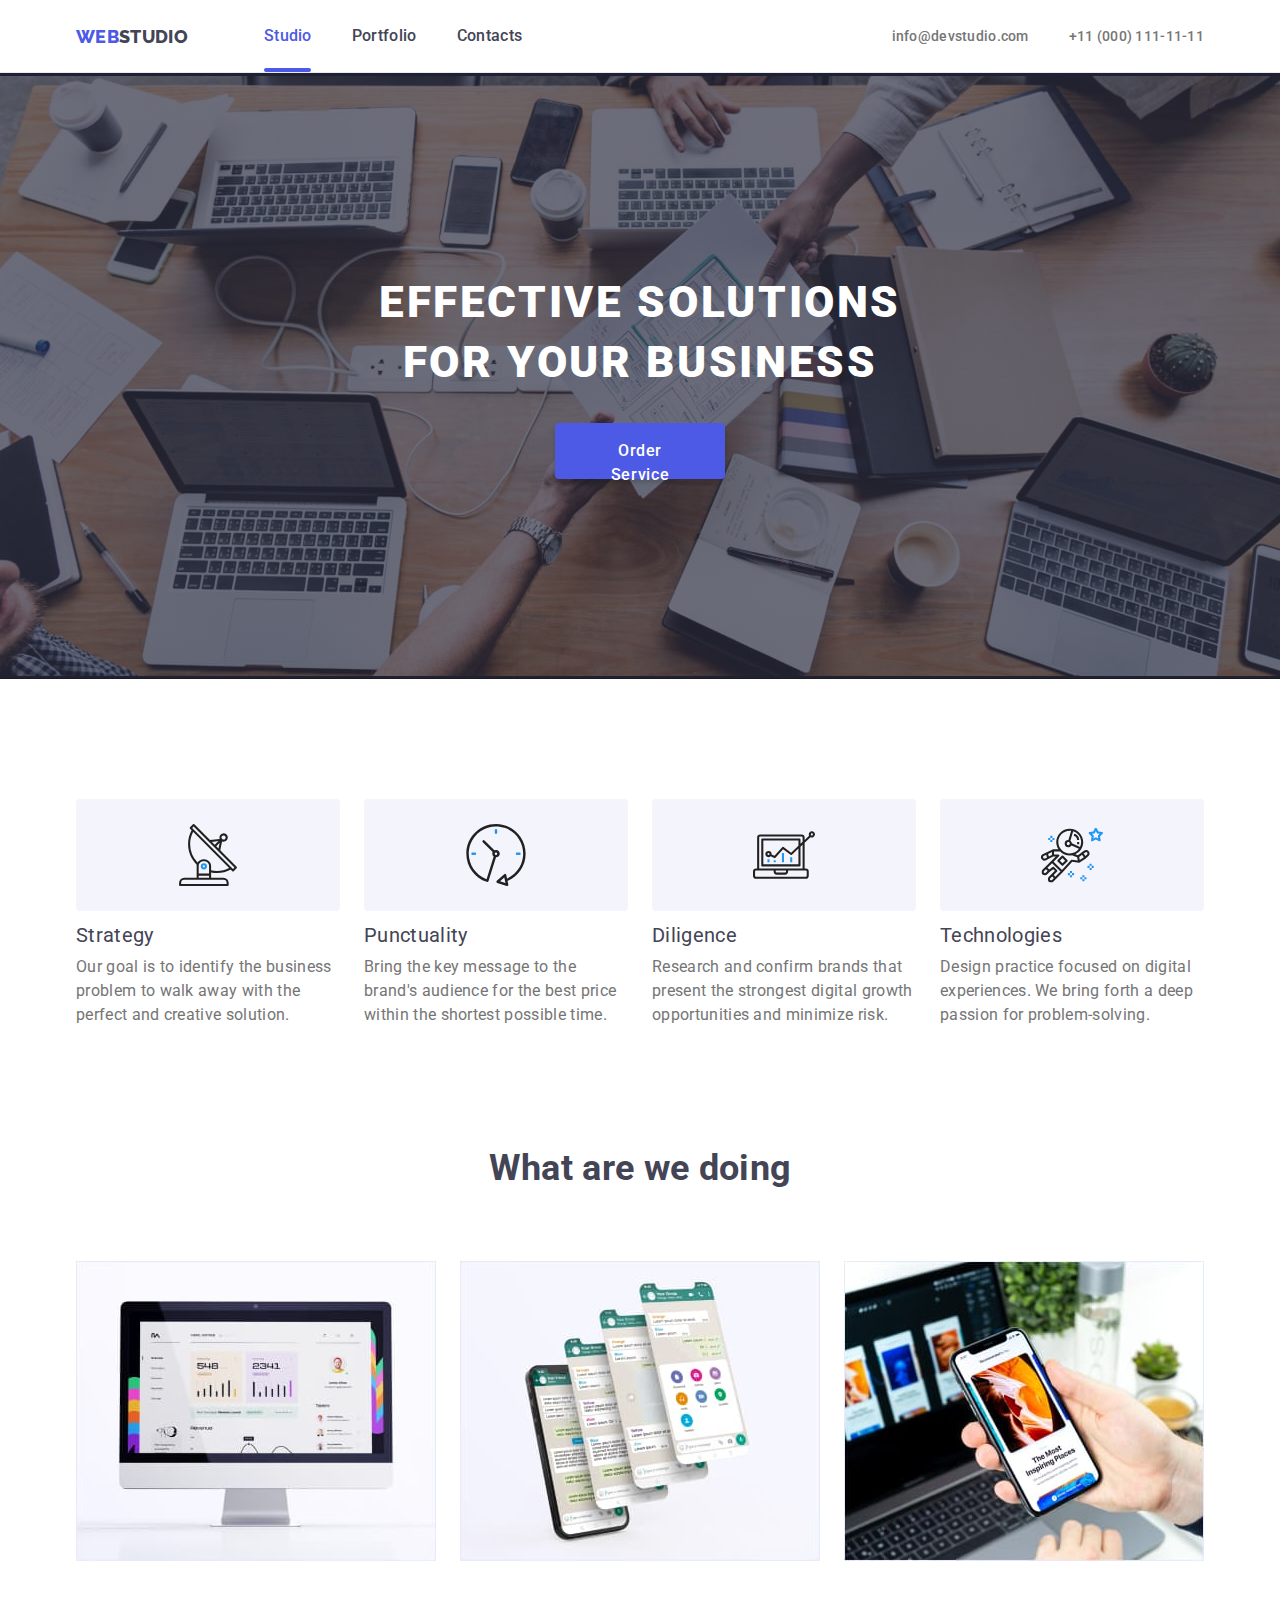
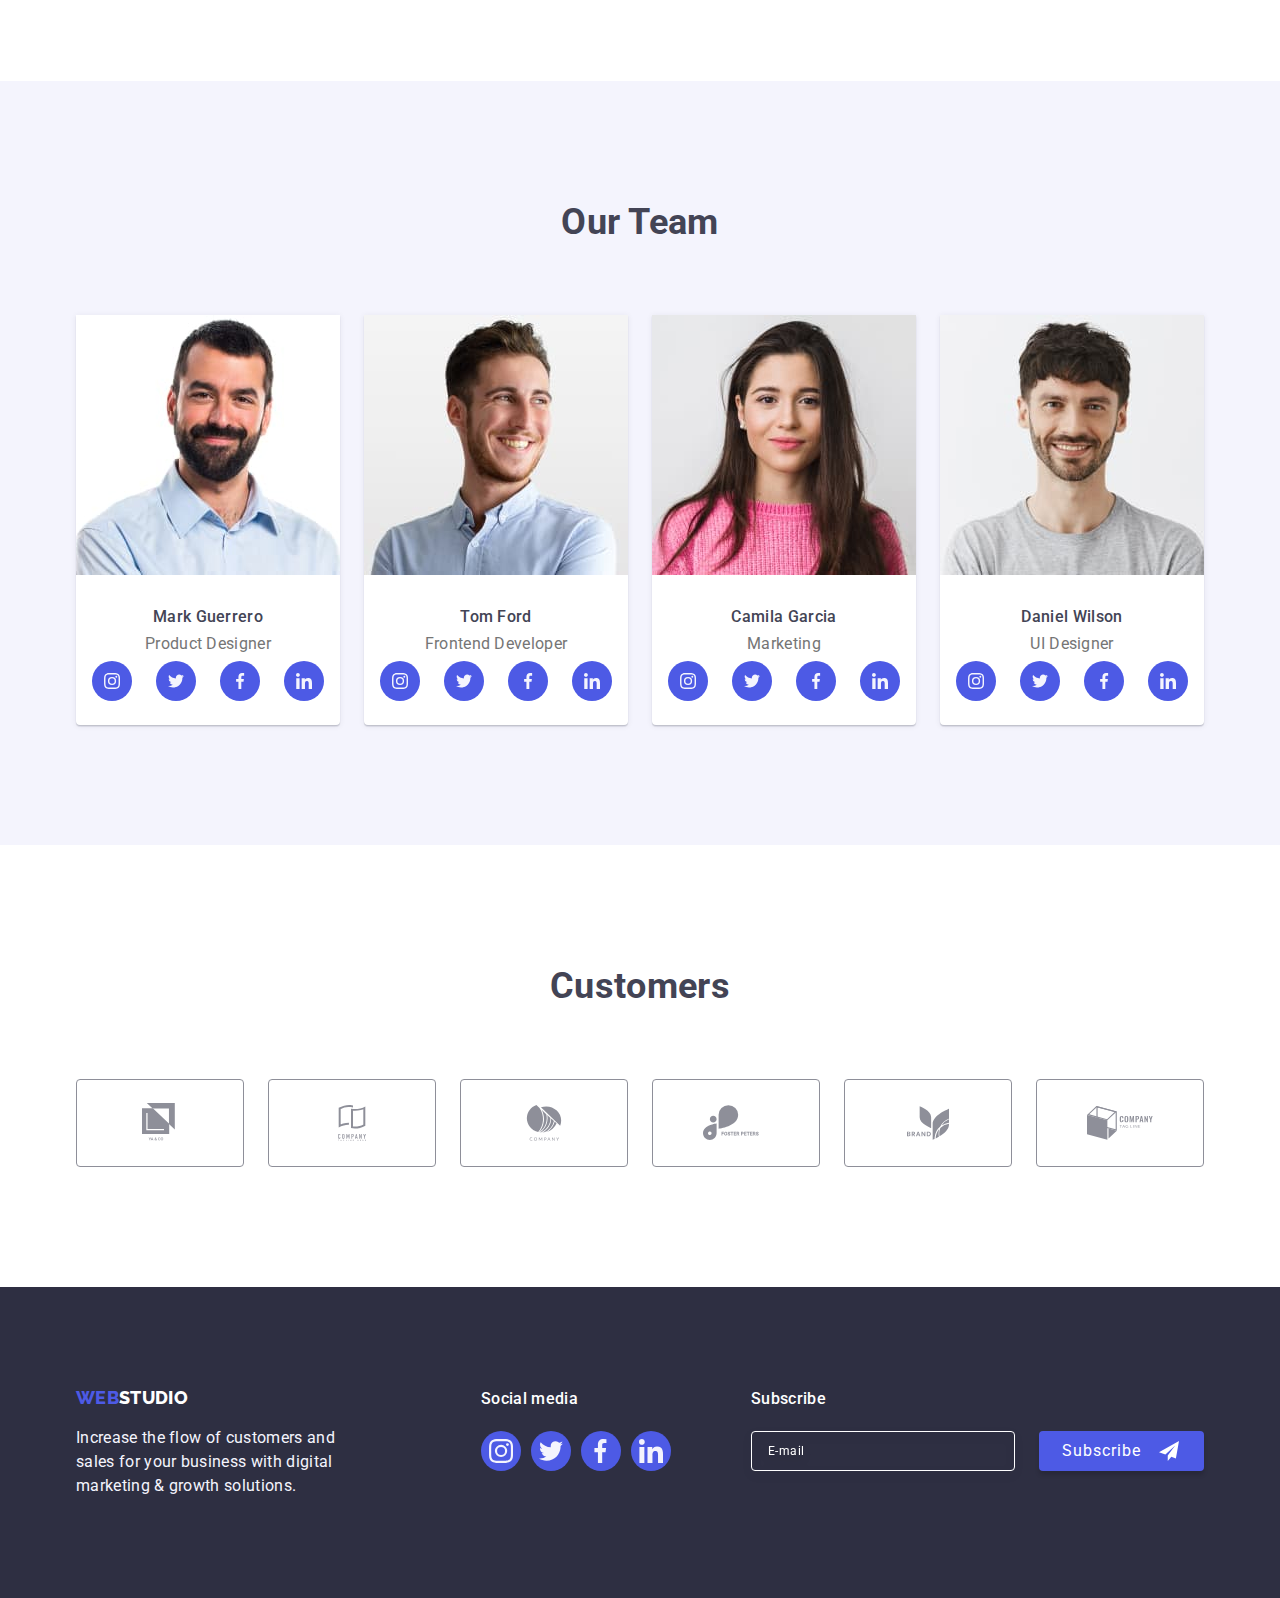
<file: index.html>
<!DOCTYPE html>
<html lang="en">
  <head>
    <meta charset="UTF-8" />
    <meta name="viewport" content="width=device-width, initial-scale=1.0" />
    <title>Web studio</title>
    <link rel="stylesheet" href="./css/main.min.css" />
    <link href="https://fonts.googleapis.com/css2?family=Raleway:wght@800&family=Roboto:wght@400;500;700&display=swap"
      rel="stylesheet">
  </head>

  <body>
    <!-- Хедер -->
    <header class="header">
      <div class="header-wrapper conteiner">
        <div class="logo">
          <a class="link" href="./index.html" lang="en">
            <span class="first-part-logo">WEB</span><span class="second-part-logo">STUDIO</span>
          </a>
        </div>
        <nav>
          <ul class="navigation-list list">
            <li class="navigation-list-item list">
              <a
                class="navigation-list-link navigation-studio link"
                href="./index.html"
                >Studio</a
              >
            </li>
            <li class="navigation-list-item list">
              <a class="navigation-list-link link" href="./portfolio.html"
                >Portfolio</a
              >
            </li>
            <li class="navigation-list-item list">
              <a class="navigation-list-link link" href="">Contacts</a>
            </li>
          </ul>
        </nav>
        <ul class="contact-with-us-list list">
          <li class="contact-with-us-item list">
            <a
              class="contact-with-us-mail link"
              href="mailto:info@devstudio.com"
            >
              <!-- <svg class="icon-envelope-2">
                <use href="./images/sprite-svg.svg#icon-envelope-2"></use>
              </svg> -->
              info@devstudio.com
            </a>
          </li>
          <li class="contact-with-us-item list">
            <a class="contact-with-us-phone link" href="tel:+11(000)111-11-11">
              <!-- <svg class="icon-smartphone-2">
                <use href="./images/sprite-svg.svg#icon-smartphone-2"></use>
              </svg> -->
              +11 (000) 111-11-11</a
            >
          </li>
        </ul>
      </div>
    </header>

    <main>
      <!-- Секция: HERO -  Презентация Веб-студии -->
      <section class="hero">
        <div class="conteiner">
          <h1 class="hero-titlel">
            Effective Solutions <br />
            for Your Business
          </h1>
          <button data-modal-open class="order-btn" type="button">
            Order Service
          </button>
        </div>
      </section>

      <!-- Секция: Приемущества Веб-студии -->
      <section class="advantages-websdudio">
        <div class="conteiner">
          <h2 class="title" hidden>Приемущества компании Web studio</h2>
          <ul class="advantages-list list">
            <li class="advantages-list-item">
              <svg class="icon-antenna">
                <use href="./images/sprite-svg.svg#icon-antenna"></use>
              </svg>
              <h3 class="advantages-list-title list">
                Strategy
              </h3>
              <p class="advantages-description">
                Our goal is to identify the business problem to walk away with the perfect and creative solution.
              </p>
            </li>
            <li class="advantages-list-item">
              <svg class="icon-clock">
                <use href="./images/sprite-svg.svg#icon-clock"></use>
              </svg>
              <h3 class="advantages-list-title list">
                Punctuality
              </h3>
              <p class="advantages-description">
                Bring the key message to the brand's audience for the best price within the shortest possible time.
              </p>
            </li>
            <li class="advantages-list-item">
              <svg class="icon-diagram">
                <use href="./images/sprite-svg.svg#icon-diagram"></use>
              </svg>
              <h3 class="advantages-list-title list">
                Diligence
              </h3>
              <p class="advantages-description">
                Research and confirm brands that present the strongest digital growth opportunities and minimize risk.
              </p>
            </li>
            <li class="advantages-list-item">
              <svg class="icon-astronaut">
                <use href="./images/sprite-svg.svg#icon-astronaut"></use>
              </svg>
              <h3 class="advantages-list-title list">
                Technologies
              </h3>
              <p class="advantages-description">
                Design practice focused on digital experiences. We bring forth a deep passion for problem-solving.
              </p>
            </li>
          </ul>
        </div>
      </section>
      <!-- Секция: Веб-студии Чем мы занимаемся-->
      <section class="services">
        <div class="conteiner">
          <h2 class="title">What are we doing</h2>
          <ul class="services-list list">
            <li class="services-list-item">
              <img
                src="./images/img 1.jpg"
                width="360"
                alt="Фото ноутбука"
              />
              <!-- <p class="services-list-item-description"> -->
                <!-- Десктопные приложения
              </p> -->
            </li>
            <li class="services-list-item">
              <img
                src="./images/img 2.jpg"
                width="360"
                alt="Фото смартфона"
              />
              <!-- <p class="services-list-item-description">Мобильные приложения</p> -->
            </li>
            <li class="services-list-item">
              <img
                src="./images/img 3.jpg"
                width="360"
                alt="Фото монитора с изображение сайта"
              />
              <!-- <p class="services-list-item-description">Дизайнерские решения</p> -->
            </li>
          </ul>
        </div>
      </section>

      <!-- Секция: Веб-студии Наша команда-->
      <section class="our-team">
        <div class="conteiner">
          <h2 class="title">Our Team</h2>
          <ul class="our-team-list list">
            <li class="our-team-list-item list">
              <img
                class="manager-photo"
                src="./images/Our team/1_Mark Guerrero.jpg"
                width="264"
                alt="Photo Mark Guerrero"
              />
              <h3 class="our-team-list-item-name">Mark Guerrero</h3>
              <p class="our-team-list-item-position" lang="en">
                Product Designer
              </p>
              <ul class="team-social-links-list list">
                <li class="team-social-link">
                  <a
                    class="team-social-links-items"
                    href=""
                    aria-label="Иконка Инстаграма"
                    ><svg class="icon-instagram-grey">
                      <use
                        href="./images/sprite-svg.svg#icon-instagram-grey"
                      ></use></svg
                  ></a>
                </li>
                <li class="team-social-link">
                  <a
                    class="team-social-links-items"
                    aria-label="Иконка Твитера"
                  >
                    <svg class="icon-twitter-grey">
                      <use
                        href="./images/sprite-svg.svg#icon-twitter-grey"
                      ></use>
                    </svg>
                  </a>
                </li>
                <li class="team-social-link">
                  <a
                    class="team-social-links-items"
                    href=""
                    aria-label="Иконка Фейсбука"
                  >
                    <svg class="icon-facebook-grey">
                      <use
                        href="./images/sprite-svg.svg#icon-facebook-grey"
                      ></use>
                    </svg>
                  </a>
                </li>
                <li class="team-social-link">
                  <a
                    class="team-social-links-items"
                    href=""
                    aria-label="Иконка Линктина"
                  >
                    <svg class="icon-linkedin-grey">
                      <use
                        href="./images/sprite-svg.svg#icon-linkedin-grey"
                      ></use>
                    </svg>
                  </a>
                </li>
              </ul>
            </li>

            <li class="our-team-list-item">
              <img
                class="manager-photo"
                src="./images/Our team/2_Tom Ford.jpg"
                width="264"
                alt="Photo Tom Ford"
              />
              <h3 class="our-team-list-item-name">Tom Ford</h3>
              <p class="our-team-list-item-position" lang="en">
                Frontend Developer
              </p>
              <ul class="team-social-links-list list">
                <li class="team-social-link">
                  <a
                    class="team-social-links-items"
                    href=""
                    aria-label="Иконка Инстаграма"
                    ><svg class="icon-instagram-grey">
                      <use
                        href="./images/sprite-svg.svg#icon-instagram-grey"
                      ></use></svg
                  ></a>
                </li>
                <li class="team-social-link">
                  <a
                    class="team-social-links-items"
                    aria-label="Иконка Твитера"
                  >
                    <svg class="icon-twitter-grey">
                      <use
                        href="./images/sprite-svg.svg#icon-twitter-grey"
                      ></use>
                    </svg>
                  </a>
                </li>
                <li class="team-social-link">
                  <a
                    class="team-social-links-items"
                    href=""
                    aria-label="Иконка Фейсбука"
                  >
                    <svg class="icon-facebook-grey">
                      <use
                        href="./images/sprite-svg.svg#icon-facebook-grey"
                      ></use>
                    </svg>
                  </a>
                </li>
                <li class="team-social-link">
                  <a
                    class="team-social-links-items"
                    href=""
                    aria-label="Иконка Линктина"
                  >
                    <svg class="icon-linkedin-grey">
                      <use
                        href="./images/sprite-svg.svg#icon-linkedin-grey"
                      ></use>
                    </svg>
                  </a>
                </li>
              </ul>
            </li>
            <li class="our-team-list-item">
              <img
                class="manager-photo"
                src="./images/Our team/3_Camila Garcia.jpg"
                width="264"
                alt="Photo Camila Garcia"
              />
              <h3 class="our-team-list-item-name">Camila Garcia</h3>
              <p class="our-team-list-item-position" lang="en">Marketing</p>
              <ul class="team-social-links-list list">
                <li class="team-social-link">
                  <a
                    class="team-social-links-items"
                    href=""
                    aria-label="Иконка Инстаграма"
                    ><svg class="icon-instagram-grey">
                      <use
                        href="./images/sprite-svg.svg#icon-instagram-grey"
                      ></use></svg
                  ></a>
                </li>
                <li class="team-social-link">
                  <a
                    class="team-social-links-items"
                    aria-label="Иконка Твитера"
                  >
                    <svg class="icon-twitter-grey">
                      <use
                        href="./images/sprite-svg.svg#icon-twitter-grey"
                      ></use>
                    </svg>
                  </a>
                </li>
                <li class="team-social-link">
                  <a
                    class="team-social-links-items"
                    href=""
                    aria-label="Иконка Фейсбука"
                  >
                    <svg class="icon-facebook-grey">
                      <use
                        href="./images/sprite-svg.svg#icon-facebook-grey"
                      ></use>
                    </svg>
                  </a>
                </li>
                <li class="team-social-link">
                  <a
                    class="team-social-links-items"
                    href=""
                    aria-label="Иконка Линктина"
                  >
                    <svg class="icon-linkedin-grey">
                      <use
                        href="./images/sprite-svg.svg#icon-linkedin-grey"
                      ></use>
                    </svg>
                  </a>
                </li>
              </ul>
            </li>
            <li class="our-team-list-item">
              <img
                class="manager-photo"
                src="./images/Our team/4_Daniel Wilson.jpg"
                width="264"
                alt="Photo Daniel Wilson"
              />
              <h3 class="our-team-list-item-name">Daniel Wilson</h3>
              <p class="our-team-list-item-position" lang="en">UI Designer</p>
              <ul class="team-social-links-list list">
                <li class="team-social-link">
                  <a
                    class="team-social-links-items"
                    href=""
                    aria-label="Иконка Инстаграма"
                    ><svg class="icon-instagram-grey">
                      <use
                        href="./images/sprite-svg.svg#icon-instagram-grey"
                      ></use></svg
                  ></a>
                </li>
                <li class="team-social-link">
                  <a
                    class="team-social-links-items"
                    aria-label="Иконка Твитера"
                  >
                    <svg class="icon-twitter-grey">
                      <use
                        href="./images/sprite-svg.svg#icon-twitter-grey"
                      ></use>
                    </svg>
                  </a>
                </li>
                <li class="team-social-link">
                  <a
                    class="team-social-links-items"
                    href=""
                    aria-label="Иконка Фейсбука"
                  >
                    <svg class="icon-facebook-grey">
                      <use
                        href="./images/sprite-svg.svg#icon-facebook-grey"
                      ></use>
                    </svg>
                  </a>
                </li>
                <li class="team-social-link">
                  <a
                    class="team-social-links-items"
                    href=""
                    aria-label="Иконка Линктина"
                  >
                    <svg class="icon-linkedin-grey">
                      <use
                        href="./images/sprite-svg.svg#icon-linkedin-grey"
                      ></use>
                    </svg>
                  </a>
                </li>
              </ul>
            </li>
          </ul>
        </div>
      </section>

      <!-- Секция: Постоянные клиенты-->
      <section class="our-clients">
        <div class="conteiner">
          <h2 class="title">Customers</h2>
          <ul class="our-clients-list list">
            <li class="client-logo">
              <a class="our-clients-logo" href="">
                <svg class="client-logo-svg logo1">
                  <use href="./images/sprite-svg.svg#icon-client-logo-1"></use>
                </svg>
              </a>
            </li>
            <li class="client-logo">
              <a class="our-clients-logo" href="">
                <svg class="client-logo-svg logo2">
                  <use
                    href="./images/sprite-svg.svg#icon-client-logo-2"
                  ></use></svg
              ></a>
            </li>
            <li class="client-logo">
              <a class="our-clients-logo" href="">
                <svg class="client-logo-svg logo3">
                  <use href="./images/sprite-svg.svg#icon-client-logo-3"></use>
                </svg>
              </a>
            </li>
            <li class="client-logo">
              <a class="our-clients-logo" href="">
                <svg class="client-logo-svg logo4">
                  <use href="./images/sprite-svg.svg#icon-client-logo-4"></use>
                </svg>
              </a>
            </li>
            <li class="client-logo">
              <a class="our-clients-logo" href="">
                <svg class="client-logo-svg logo5">
                  <use href="./images/sprite-svg.svg#icon-client-logo-5"></use>
                </svg>
              </a>
            </li>
            <li class="client-logo">
              <a class="our-clients-logo" href="">
                <svg class="client-logo-svg logo6">
                  <use href="./images/sprite-svg.svg#icon-client-logo-6"></use>
                </svg>
              </a>
            </li>
          </ul>
        </div>
      </section>
    </main>
    <!-- Секция: Футер-->
    <footer class="footer">
      <div class="footer-wrapper conteiner">
        <div class="footer-logo-description">
          <a class="footer-logo-link logo link" href="./index.html" lang="en">
            <span class="first-part-logo">WEB</span><span class="second-part-logo-footer">STUDIO</span>
          </a>
          <p class="footer-company-description">Increase the flow of customers and sales for your business with digital marketing & growth solutions.</p>
          <!-- <address>
            <ul class="footer-address-items list">
              <li class="footer-address">г. Киев, пр-т Леси Украинки, 26</li>
              <li>
                <a
                  class="footer-studio-mail link"
                  href="mailto:info@example.com"
                  >info@example.com</a
                >
              </li>
              <li>
                <a class="footer-studio-phone link" href="tel:+380961111111"
                  >+38 099 111 11 11</a
                >
              </li>
            </ul> -->
          <!-- </address> -->
        </div>
        <div class="join-social-links">
          <p class="join">Social media</p>
          <ul class="join-list list">
            <li>
              <a
                class="join-social-links-items"
                href=""
                aria-label="Ссылка на Инстаграм Web Studio"
              >
                <svg class="icon-instagram-white">
                  <use href="./images/sprite-svg.svg#icon-instagram-grey"></use>
                </svg>
              </a>
            </li>
            <li>
              <a
                class="join-social-links-items"
                href=""
                aria-label="Ссылка на Твитер Web Studio"
              >
                <svg class="icon-twitter-white">
                  <use href="./images/sprite-svg.svg#icon-twitter-white"></use>
                </svg>
              </a>
            </li>
            <li>
              <a
                class="join-social-links-items"
                href=""
                aria-label="Ссылка на Фейсбук Web Studio"
              >
                <svg class="icon-facebook-white">
                  <use href="./images/sprite-svg.svg#icon-facebook-white"></use>
                </svg>
              </a>
            </li>
            <li>
              <a
                class="join-social-links-items"
                href=""
                aria-label="Ссылка на Линктин Web Studio"
              >
                <svg class="icon-linkedin-white">
                  <use
                    href="./images/sprite-svg.svg#icon-linkedin-white"
                  ></use></svg
              ></a>
            </li>
          </ul>
        </div>
        <form class="subscribe-form">
          <div class="subscription">Subscribe
          </div>
          <div class="subscription-position">
            <input
              class="subscription-fild"
              type="text"
              name="usermail"
              placeholder="E-mail"
            />
            <button class="btn-subscription" type="submit">
              Subscribe
              <svg class="icon-send" width="24">
                <use href="./images/sprite-svg.svg#icon-send"></use>
              </svg>
            </button>
          </div>
        </form>
      </div>
    </footer>
    <!-- МОДАЛЬНОЕ ОКНО -->
    <div class="backdrop is-hidden" data-modal>
      <form class="modal-form">
        <h2 class="modal-form-title">
          Leave your contacts and we will call you back
        </h2>
        <button class="modal-form-close-btn" type="button" data-modal-close>
          <svg class="icon-close-black">
            <use href="./images/symbol-defs.svg#icon-close-black"></use>
          </svg>
        </button>
        <div class="modal-form-wrapper">
          <p class="input-title">Name</p>
          <input
            class="modal-form-input"
            type="text"
            name="user-name"
            id="user-name-modal-form"
            placeholder=" "
            required
          />
          <!-- <label class="user-name-label label" for="user-name-modal-form"
            >Name</label -->
          <!-- > -->
          <svg class="icon-person-black modal-icon">
            <use href="./images/symbol-defs.svg#icon-person-black"></use>
          </svg>
        </div>

        <div class="modal-form-wrapper">
          <p class="input-title">Phone</p>
          <input
            class="modal-form-input"
            type="text"
            name="user-phone"
            id="user-phone-modal-form"
            placeholder=" "
            required
          />
          <!-- <label class="user-phone-label label" for="user-phone-modal-form"
            >Phone</label
          > -->
          <svg class="icon-phone-black modal-icon">
            <use href="./images/symbol-defs.svg#icon-phone-black"></use>
          </svg>
        </div>

        <div class="modal-form-wrapper">
          <p class="input-title">Email</p>
          <input
            class="modal-form-input"
            type="text"
            name="user-email"
            id="user-email-modal-form"
            placeholder=" "
            required
          />

          <!-- <label class="user-email-label label" for="user-email-modal-form"
            >Email</label
          > -->
          <svg class="icon-email-black modal-icon">
            <use href="./images/symbol-defs.svg#icon-email-black"></use>
          </svg>
        </div>

        <div class="modal-form-wrapper">
          <p class="input-title">Comment</p>
          <textarea
            class="modal-form-comment-area"
            name="user-comment"
            id="user-comment-modal-form"
            placeholder=" "
          ></textarea>
          
          <label
            class="user-comment-modal-form-label"
            for="user-comment-modal-form"
            >Text input</label
          >
        </div>

        <label class="modal-form-agreement">
          <input
            class="modal-form-agreement-checkbox"
            type="checkbox"
            name="policy"
            value="accept-policy"
          />
          <span class="modal-form-agreement-checkbox-custom">
            <svg class="icon-check">
              <use href="./images/symbol-defs.svg#icon-check"></use>
            </svg>
          </span>
          <span class="agreement"
            >I accept the terms and conditions of the
            <a class="agreement-link" href="">Privacy Policy</a></span
          >
        </label>
        <button class="modal-form-button-send" type="submit">
          Send
        </button>
      </form>
    </div>
    <script src="./js/modal.js"></script>
  </body>
</html>
</file>
<file: css/main.min.css>
/*! normalize.css v8.0.1 | MIT License | github.com/necolas/normalize.css */html{line-height:1.15;-webkit-text-size-adjust:100%}body{margin:0}main{display:block}h1{font-size:2em;margin:0.67em 0}hr{box-sizing:content-box;height:0;overflow:visible}pre{font-family:monospace, monospace;font-size:1em}a{background-color:transparent}abbr[title]{border-bottom:none;text-decoration:underline;text-decoration:underline dotted}b,strong{font-weight:bolder}code,kbd,samp{font-family:monospace, monospace;font-size:1em}small{font-size:80%}sub,sup{font-size:75%;line-height:0;position:relative;vertical-align:baseline}sub{bottom:-0.25em}sup{top:-0.5em}img{border-style:none}button,input,optgroup,select,textarea{font-family:inherit;font-size:100%;line-height:1.15;margin:0}button,input{overflow:visible}button,select{text-transform:none}button,[type="button"],[type="reset"],[type="submit"]{-webkit-appearance:button}button::-moz-focus-inner,[type="button"]::-moz-focus-inner,[type="reset"]::-moz-focus-inner,[type="submit"]::-moz-focus-inner{border-style:none;padding:0}button:-moz-focusring,[type="button"]:-moz-focusring,[type="reset"]:-moz-focusring,[type="submit"]:-moz-focusring{outline:1px dotted ButtonText}fieldset{padding:0.35em 0.75em 0.625em}legend{box-sizing:border-box;color:inherit;display:table;max-width:100%;padding:0;white-space:normal}progress{vertical-align:baseline}textarea{overflow:auto}[type="checkbox"],[type="radio"]{box-sizing:border-box;padding:0}[type="number"]::-webkit-inner-spin-button,[type="number"]::-webkit-outer-spin-button{height:auto}[type="search"]{-webkit-appearance:textfield;outline-offset:-2px}[type="search"]::-webkit-search-decoration{-webkit-appearance:none}::-webkit-file-upload-button{-webkit-appearance:button;font:inherit}details{display:block}summary{display:list-item}template{display:none}[hidden]{display:none}.modal-form-button-send,.order-btn,.btn-subscription{margin:auto;padding-top:10px;padding-bottom:10px;text-align:center;font-size:16px;line-height:1.88;letter-spacing:0.06em;color:#fff;background:#4D5AE5;box-shadow:0px 4px 4px rgba(0,0,0,0.15);border-radius:4px;border:0px;cursor:pointer;width:165px;height:40px}html{box-sizing:border-box}*,*::before,*::after{box-sizing:inherit}body{color:#757575;font-family:"Roboto",sans-serif;font-style:normal;letter-spacing:0.02em}.link{text-decoration:none}a{color:#757575}p,h3,body,.list{list-style:none;margin:0;padding:0}img{display:block}.conteiner{width:1160px;padding-left:16px;padding-right:16px;margin-left:auto;margin-right:auto}.backdrop{position:fixed;left:0;top:0;width:100%;height:100%;background-color:rgba(0,0,0,0.2);transition:250ms cubic-bezier(0.4, 0, 0.2, 1)}.modal-form{display:flex;flex-direction:column;align-items:center;justify-content:center;position:absolute;top:50%;left:50%;transform:translate(-50%, -50%) scale(1);width:408px;height:584px;padding:72px 24px 24px 24px;background:#FCFCFC;box-shadow:0px 1px 3px rgba(0,0,0,0.12),0px 1px 1px rgba(0,0,0,0.14),0px 2px 1px rgba(0,0,0,0.2);border-radius:4px;transition:250ms cubic-bezier(0.4, 0, 0.2, 1)}.backdrop.is-hidden .modan-form{transform:translate(-50%, -50%) scale(0.5)}.is-hidden{opacity:0;visibility:hidden;pointer-events:none}.modal-form-title{font-weight:500;font-size:16px;line-height:1.5;text-align:center;letter-spacing:0.02em;color:#2E2F42;margin-bottom:34px;margin-top:0px}.modal-form-wrapper{position:relative}.input-title{margin-bottom:4px;font-style:normal;font-weight:400;font-size:12px;line-height:1.166;letter-spacing:0.04em}.label{position:absolute;top:12px;left:42px;transition:transform 250ms linear}.modal-form-input{width:360px;height:40px;padding-left:38px;border:1px solid rgba(46,47,66,0.4);box-sizing:border-box;border-radius:4px;margin-bottom:8px;outline:none;transition:border-color 250ms cubic-bezier(0.4, 0, 0.2, 1)}.modal-form-input:hover,.modal-form-input:focus{border-color:#4D5AE5}.modal-form-input:focus ~ .modal-icon{fill:#4D5AE5}.user-comment-modal-form-label{font-weight:400;font-size:12px;line-height:1.166;color:#8E8F99;position:absolute;top:26px;left:16px;transition:250ms cubic-bezier(0.4, 0, 0.2, 1)}.modal-icon{position:absolute;top:28px;left:19px;width:18px;height:18px;transition:fill 250ms cubic-bezier(0.4, 0, 0.2, 1)}.modal-form-comment-area{width:360px;height:120px;resize:none;padding:12px 16px;margin-bottom:16px;resize:none;border:1px solid rgba(46,47,66,0.4);border-radius:4px}.modal-form-comment-area:focus,.modal-form-comment-area:hover{outline:0;border-color:#4D5AE5}.modal-form-comment-area:focus+label,.modal-form-comment-area:not(:placeholder-shown)+label{opacity:0}.modal-form-agreement{display:flex;margin-bottom:24px;align-items:center}.agreement{font-size:12px;line-height:1.166;letter-spacing:0.04em;color:#8E8F99}.modal-form-agreement-checkbox{-webkit-appearance:none;-moz-appearance:none;appearance:none;position:absolute}.modal-form-agreement-checkbox:checked+.modal-form-agreement-checkbox-custom{border-color:#4D5AE5;background-color:#4D5AE5}.modal-form-agreement-checkbox-custom{position:relative;height:16px;width:16px;background-color:transparent;margin-right:7px;border:1px solid rgba(46,47,66,0.4);border-radius:2px;transition:250ms cubic-bezier(0.4, 0, 0.2, 1)}.icon-check{position:absolute;top:-1px;left:-1px;height:15px;width:16px;transition:250ms cubic-bezier(0.4, 0, 0.2, 1)}.agreement-link{color:#4D5AE5}.modal-form-button-send{width:169px;height:56px;padding:16px 32px}.modal-form-close-btn{position:absolute;top:24px;right:24px;width:24px;height:24px;background-color:#E7E9FC;border-radius:50%;border:1px solid rgba(0,0,0,0.1);outline:none;cursor:pointer}.icon-close-black{position:absolute;top:8px;left:8px;height:8px;width:8px;transition:fill 250ms cubic-bezier(0.4, 0, 0.2, 1)}.icon-close-black:hover,.icon-close-black:focus{fill:#4D5AE5}::placeholder{color:white}.first-part-logo{color:#4D5AE5}.second-part-logo{color:#434455;transition-property:color;transition-duration:250ms;transition-timing-function:cubic-bezier(0.4, 0, 0.2, 1)}.second-part-logo-footer{color:#fff;transition-property:color;transition-duration:250ms;transition-timing-function:cubic-bezier(0.4, 0, 0.2, 1)}.logo{margin-right:76px;font-family:"Raleway",sans-serif;font-style:normal;font-weight:800;font-size:18px;line-height:21px;line-height:1.166}.logo :hover,.logo :focus{color:#4D5AE5}.header{background-color:#fff;border-bottom:1px solid #E7E9FC}.header-wrapper{display:flex;align-items:center}.navigation-list{display:flex}.navigation-list :hover,.navigation-list :focus{color:#4D5AE5;transition-property:color;transition-duration:250ms;transition-timing-function:cubic-bezier(0.4, 0, 0.2, 1)}.navigation-list-item:not(:last-child){margin-right:40px}.navigation-list-link{display:block;padding-top:24px;font-weight:500;font-size:16px;line-height:1.5;letter-spacing:0.02em;color:#434455}.navigation-studio{color:#4D5AE5}.navigation-studio::after{display:block;content:"";width:47px;height:4px;background:#4D5AE5;border-radius:2px;margin-top:20px}.navigation-portfolio{color:#4D5AE5}.navigation-portfolio::after{display:block;content:"";width:66px;height:4px;background:#4D5AE5;border-radius:2px;margin-top:20px}.contact-with-us-list{display:flex;margin-left:auto;font-weight:500;font-size:14px;line-height:1.17;letter-spacing:0.02em;color:#757575}.contact-with-us-list li+li{margin-left:40px}.contact-with-us-mail,.contact-with-us-phone{display:flex;justify-content:center;align-items:center;padding-top:24px;padding-bottom:24px;color:#757575;transition-property:color;transition-duration:250ms;transition-timing-function:cubic-bezier(0.4, 0, 0.2, 1)}.contact-with-us-mail:hover,.contact-with-us-mail:focus,.contact-with-us-phone:hover,.contact-with-us-phone:focus{color:#4D5AE5}.hero{margin:auto;background-image:linear-gradient(to right, rgba(46,47,66,0.7), rgba(46,47,66,0.7)),url(../images/hero-image-squooshed.jpg);background-color:black;background-repeat:no-repeat;background-position:center;padding-top:200px;padding-bottom:200px}.hero-titlel{margin-top:0px;margin-bottom:30px;font-weight:900;font-size:44px;line-height:1.36;text-align:center;letter-spacing:0.06em;text-transform:uppercase;color:#fff}.order-btn{width:170px;height:56px;display:block;font-weight:500;font-size:16px;line-height:1.5;letter-spacing:0.04em;padding:16px 32px}.order-btn:hover{cursor:pointer}.advantages-websdudio{padding-top:120px;padding-bottom:120px}.advantages-description{font-style:normal;font-weight:400;font-size:16px;line-height:1.5;letter-spacing:0.02em}.advantages-list{display:flex;justify-content:center}.advantages-list-item{width:264px}.advantages-list-title{margin-bottom:8px;font-weight:normal;font-size:20px;line-height:1.2;color:#434455}.advantages-list-item:not(:last-child){margin-right:24px}.icon-antenna,.icon-clock,.icon-diagram,.icon-astronaut{width:264px;height:112px;padding:25px 100px;border-radius:4px;background-color:#F4F4FD;background-position:center;background-repeat:no-repeat;margin-bottom:8px}.services{padding-bottom:120px}.title{margin-top:0;margin-bottom:72px;font-weight:bold;font-size:36px;line-height:1.17;text-align:center;color:#434455}.services-list{display:flex;justify-content:center}.services-list-item:not(:last-child){margin-right:24px}.services-list-item{position:relative}.services-list-item-description{position:absolute;bottom:0;left:0;display:flex;width:370px;height:70px;align-items:center;justify-content:center;font-weight:bold;font-size:14px;line-height:1.14;text-transform:uppercase;color:#fff;background:rgba(47,48,58,0.8)}.our-team{background:#F4F4FD;padding-top:120px;padding-bottom:120px}.our-team-list{display:flex;justify-content:center}.our-team-list-item{background:white;box-shadow:0px 1px 6px rgba(46,47,66,0.08),0px 1px 1px rgba(46,47,66,0.16),0px 2px 1px rgba(46,47,66,0.08);border-radius:0px 0px 4px 4px}.our-team-list-item-name{margin-top:0px;margin-bottom:8px;font-weight:500;font-size:16px;line-height:1.19;text-align:center;color:#434455}.our-team-list-item-position{margin-top:0px;margin-bottom:8px;font-weight:400;font-size:16px;line-height:1.19;text-align:center}.our-team-list-item:not(:last-child){margin-right:24px}.manager-photo{margin-bottom:32px}.team-social-links-list{display:flex;justify-content:center;padding-bottom:24px}.team-social-links-list li+li{margin-left:24px}.team-social-links-items{display:flex;width:40px;height:40px;border-radius:22px;background-color:#4D5AE5;transition-property:background-color;transition-duration:250ms;transition-timing-function:cubic-bezier(0.4, 0, 0.2, 1)}.team-social-links-items:hover{background-color:#F4F4FD}.icon-instagram-grey,.icon-twitter-grey,.icon-facebook-grey,.icon-linkedin-grey{padding:12px;fill:#F4F4FD;transition-property:fill;transition-duration:250ms;transition-timing-function:cubic-bezier(0.4, 0, 0.2, 1)}.icon-instagram-grey:hover,.icon-instagram-grey:focus,.icon-twitter-grey:hover,.icon-twitter-grey:focus,.icon-facebook-grey:hover,.icon-facebook-grey:focus,.icon-linkedin-grey:hover,.icon-linkedin-grey:focus{fill:#4D5AE5}.our-clients{padding-top:120px;padding-bottom:120px}.our-clients-list{display:flex;justify-content:start}.our-clients-logo{display:flex;width:168px;height:88px;border-radius:4px;border:1px solid #8E8F99}.our-clients-logo:hover,.our-clients-logo:focus{border:1px solid #4D5AE5}.client-logo-svg{fill:#8E8F99;transition-property:fill;transition-duration:250ms;transition-timing-function:cubic-bezier(0.4, 0, 0.2, 1)}.client-logo-svg:hover,.client-logo-svg:focus{fill:#4D5AE5}.logo1{padding:20px 63px}.logo2{padding:19px 65px}.logo3{padding:24px 65px}.logo4{padding:10px 35px}.logo5{padding:22px 56px}.logo6{padding:10px 41px}.our-clients-list li+li{margin-left:24px}.subscription-fild{width:264px;height:40px;padding:8px 16px 8px 16px;margin-right:24px;font-weight:400;font-size:12px;line-height:2;letter-spacing:0.04em;color:white;border:1px solid white;filter:drop-shadow(0px 4px 4px rgba(0,0,0,0.15));border-radius:4px;background-color:transparent}.icon-send{height:20px;width:24px;margin-left:16px;fill:#fff}.btn-subscription{display:flex;align-items:center;justify-content:center;padding:0}.btn-subscription:hover,.btn-subscription:focus{cursor:pointer}.footer{background:#2E2F42}.footer-wrapper{display:flex;align-items:baseline;padding-top:100px;padding-bottom:100px}.footer-logo-description{margin-right:120px}.join-social-links{margin-right:80px}.footer-company-description{margin-top:17.5px;font-style:normal;font-weight:400;font-size:16px;line-height:1.5;color:#F4F4FD}.footer-studio-mail,.footer-studio-phone{color:rgba(255,255,255,0.6);transition-property:color;transition-duration:250ms;transition-timing-function:cubic-bezier(0.4, 0, 0.2, 1)}.footer-studio-mail:hover,.footer-studio-mail:focus,.footer-studio-phone:hover,.footer-studio-phone:focus{color:#4D5AE5}.subscription,.join{font-weight:500;font-size:16px;line-height:1.5;color:#fff;margin-bottom:20px}.join-list{display:flex;justify-content:start}.join-list li+li{margin-left:10px}.join-social-links-items{display:flex;background-color:#4D5AE5;border-radius:22px;width:40px;height:40px;fill:#F4F4FD;transition-property:background-color;transition-duration:250ms;transition-timing-function:cubic-bezier(0.4, 0, 0.2, 1)}.join-social-links-items:hover{background-color:#F4F4FD;fill:#4D5AE5}.icon-linkedin-white,.icon-facebook-white,.icon-twitter-white,.icon-instagram-white{padding:8px;transition-property:background-color;transition-duration:250ms;transition-timing-function:cubic-bezier(0.4, 0, 0.2, 1)}.subscription-position{display:flex}.navigation-portfolio{color:#4D5AE5}.portfolio-filtr{margin-top:60px;margin-bottom:60px}.portfolio-filtr-list{display:flex;justify-content:center}.portfolio-filtr-list li:not(:last-child){margin-right:24px}.button-all-projects{background:#F4F4FD;color:#4D5AE5}.portfolio-filtr-items{padding-left:22px;padding-right:22px;padding-top:6px;padding-bottom:6px;margin-bottom:50px;font-weight:500;font-size:20px;line-height:1.2;letter-spacing:0.02em;text-align:center;color:#4D5AE5;background:#F4F4FD;transition-property:background-color, color, box-shadow;transition-duration:250ms;transition-timing-function:cubic-bezier(0.4, 0, 0.2, 1);border:0px;border-radius:4px}.portfolio-filtr-items:hover,.portfolio-filtr-items:focus{background:#4D5AE5;color:#fff;box-shadow:0px 2px 2px rgba(126,82,82,0.12),0px 1px 2px rgba(0,0,0,0.08),0px 3px 1px rgba(0,0,0,0.1)}.work-examples{display:flex;flex-wrap:wrap}.work-examples li:not(:nth-child(3n)){margin-right:24px}.work-examples li:not(:nth-last-child(-n+3)){margin-bottom:48px}.work-examples-items{width:360px;border:1px solid #eeeeee;transition-property:box-shadow;transition-duration:250ms;transition-timing-function:cubic-bezier(0.4, 0, 0.2, 1)}.work-examples-items:hover,.work-examples-items:focus{box-shadow:0px 1px 6px rgba(46,47,66,0.08),0px 1px 1px rgba(46,47,66,0.16),0px 2px 1px rgba(46,47,66,0.08)}.work-examples-items:hover .work-example-descriotion{transform:translateY(-100%)}.work-examples-img{width:100%;height:300px}.wrapper-for-work-examples-carts{position:relative;padding-top:32px;padding-left:16px;padding-bottom:32px}.work-example-title{font-weight:500;font-size:20px;line-height:1.2;letter-spacing:0.02em;color:#434455}.work-example-type{margin-top:4px;font-weight:400;font-size:16px;line-height:1.5;color:#757575}.wrapper{position:relative;overflow:hidden}.work-example-descriotion{position:absolute;top:100%;left:0;transition-property:transform;transition-duration:250ms;transition-timing-function:cubic-bezier(0.4, 0, 0.2, 1);padding:40px 32px 164px 40px;font-weight:normal;font-weight:400;font-size:16px;line-height:1.5;letter-spacing:0.02em;color:#fff;background-color:#4D5AE5}
/*# sourceMappingURL=main.min.css.map */
</file>
